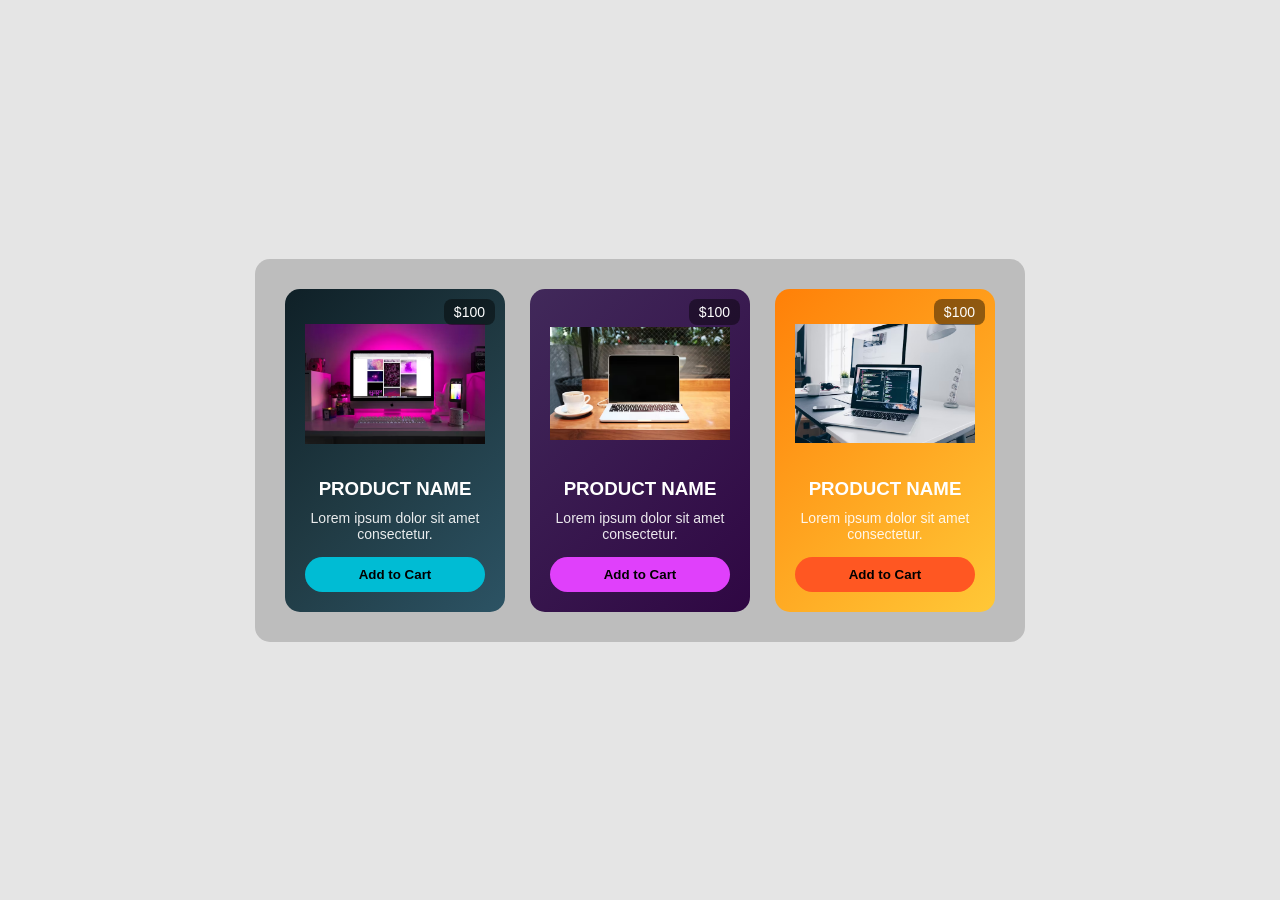
<file: daily 2/demo2/index.html>
<!DOCTYPE html>
<html lang="en">
  <head>
    <meta charset="UTF-8" />
    <meta name="viewport" content="width=device-width, initial-scale=1.0" />
    <title>Product Cards</title>
    <link rel="stylesheet" href="style.css" />
  </head>
  <body>
    <main class="container">
      <div class="box">
        <div class="card blue">
          <span class="price">$100</span>
          <img src="photo-1547082299-de196ea013d6.avif" alt="" />
          <h3>PRODUCT NAME</h3>
          <p>Lorem ipsum dolor sit amet consectetur.</p>
          <button>Add to Cart</button>
        </div>

        <div class="card purple">
          <span class="price">$100</span>
          <img src="photo-1484788984921-03950022c9ef.avif" alt="" />
          <h3>PRODUCT NAME</h3>
          <p>Lorem ipsum dolor sit amet consectetur.</p>
          <button>Add to Cart</button>
        </div>

        <div class="card orange">
          <span class="price">$100</span>
          <img src="photo-1498050108023-c5249f4df085.avif" alt="" />
          <h3>PRODUCT NAME</h3>
          <p>Lorem ipsum dolor sit amet consectetur.</p>
          <button>Add to Cart</button>
        </div>
      </div>
    </main>
  </body>
</html>
</file>
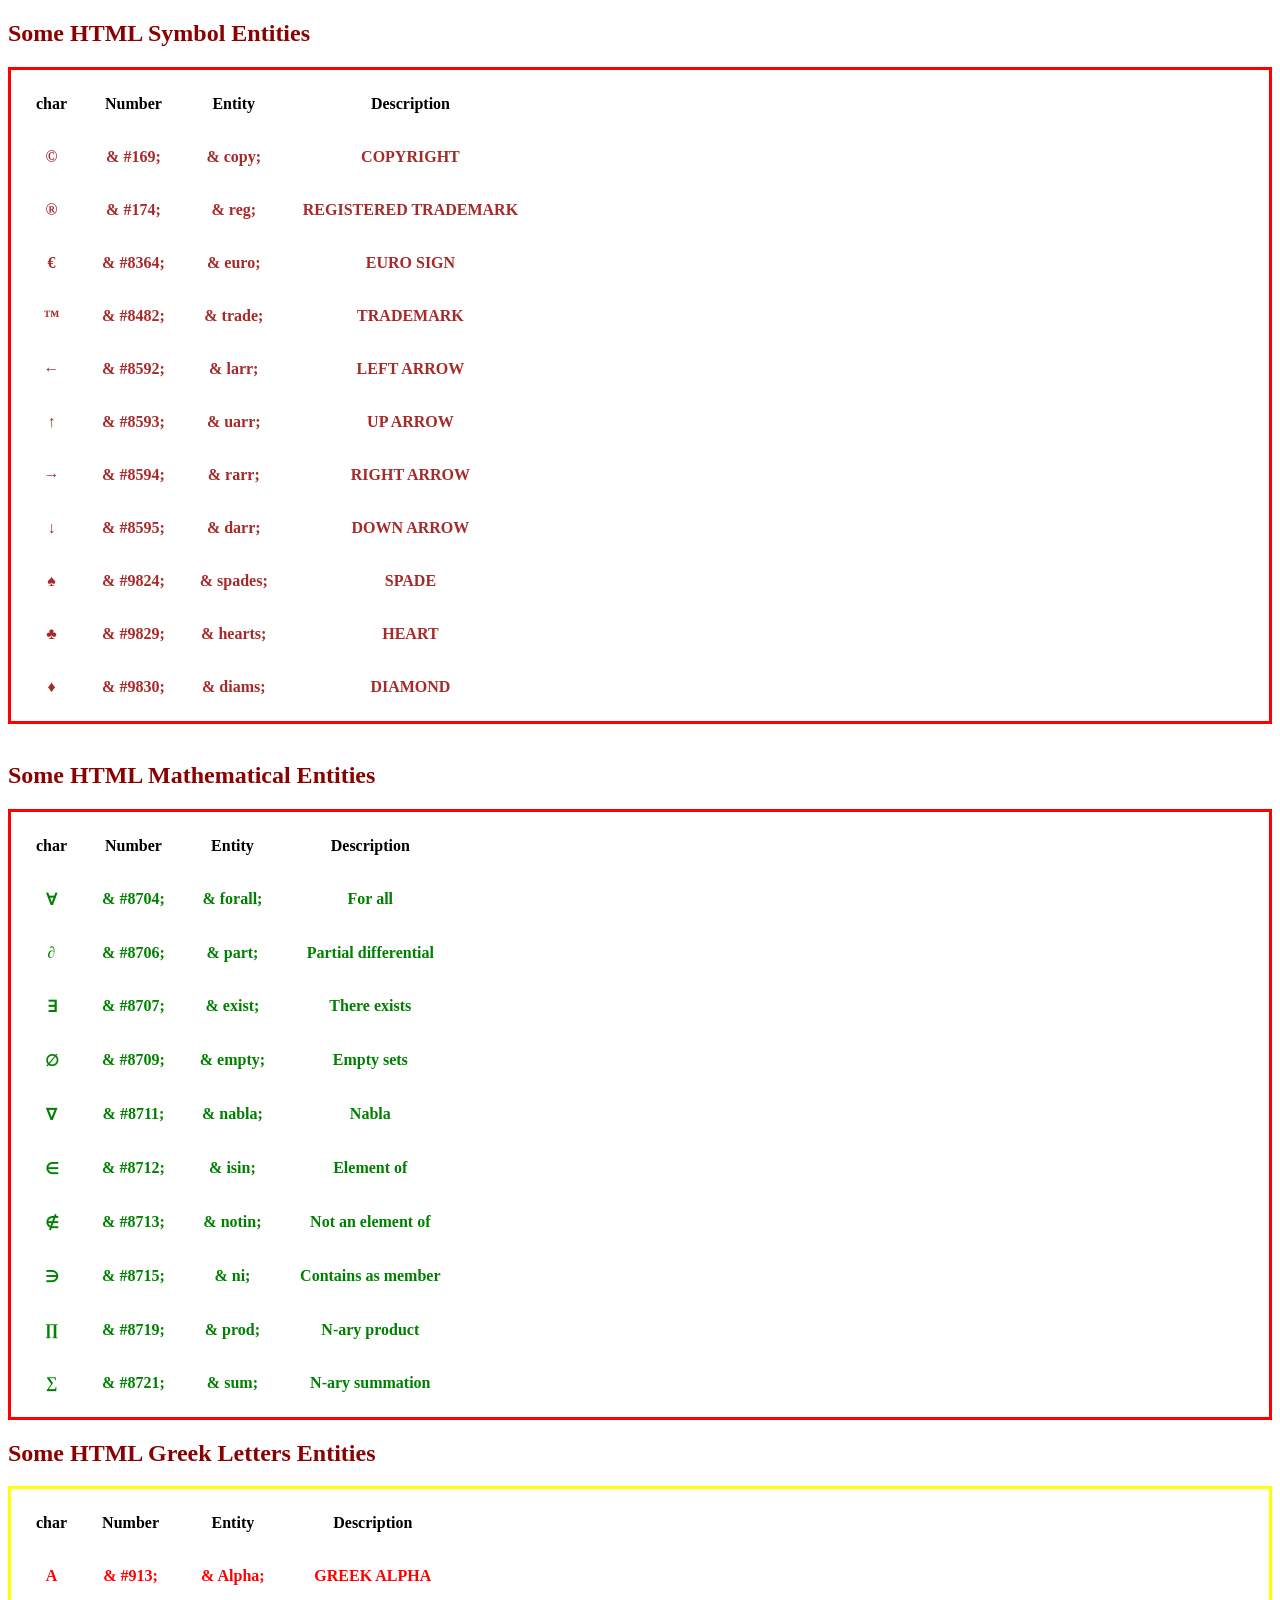
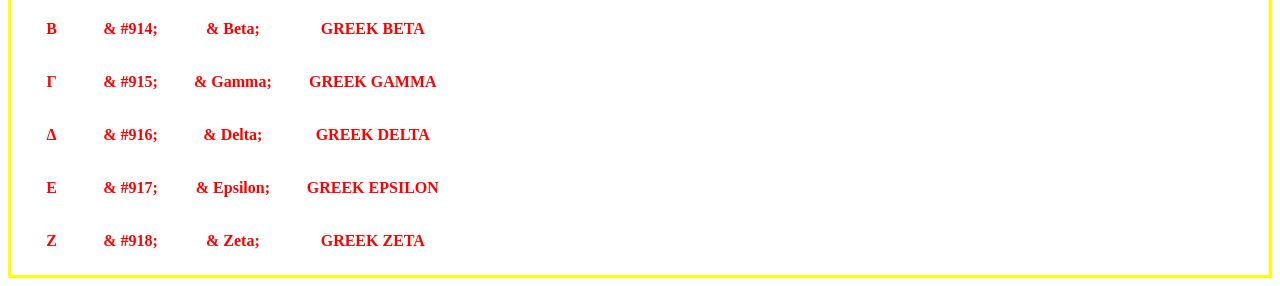
<file: daily/4 oct/index.html>
<!DOCTYPE html>
<html lang="en">
<head>
    <meta charset="UTF-8">
    <meta name="viewport" content="width=device-width, initial-scale=1.0">
    <title>Assignment-4</title>
</head>
    <body>
        <h2 style="color:darkred">Some HTML Symbol Entities</h2>
        <div style="border: 3px solid red" >
            <table cellspacing="15px" cellpadding="10px">
                <thead>
                    <tr>
                        <th>char</th>
                        <th>Number</th>
                        <th>Entity</th>
                        <th>Description</th>
                    </tr>
                </thead>
                <tbody>
                    <tr style="color: brown;">
                        <th>©</th>
                        <th>& #169;</th>
                        <th>& copy;</th>
                        <th>COPYRIGHT</th>
                    </tr>
                    <tr style="color: brown;">
                        <th>®</th>
                        <th>& #174;</th>
                        <th>& reg;</th>
                        <th>REGISTERED TRADEMARK</th>
                    </tr>
                    <tr style="color:brown">
                        <th>€</th>
                        <th>& #8364;</th>
                        <th>& euro;</th>
                        <th>EURO SIGN</th>
                    </tr>
                    <tr style="color: brown;">
                        <th>™</th>
                        <th>& #8482;</th>
                        <th>& trade;</th>
                        <th>TRADEMARK</th>
                    </tr>
                    <tr style="color: brown;">
                        <th>←</th>
                        <th>& #8592;</th>
                        <th>& larr;</th>
                        <th>LEFT ARROW</th>
                    </tr>
                    <tr style="color: brown;">
                        <th>↑</th>
                        <th>& #8593;</th>
                        <th>& uarr;</th>
                        <th>UP ARROW</th>
                    </tr>
                    <tr style="color: brown;">
                        <th>→</th>
                        <th>& #8594;</th>
                        <th>& rarr;</th>
                        <th>RIGHT ARROW</th>
                    </tr>
                    <tr style="color: brown;">
                        <th>↓</th>
                        <th>& #8595;</th>
                        <th>& darr;</th>
                        <th>DOWN ARROW</th>
                    </tr>
                    <tr style="color: brown;">
                        <th>♠</th>
                        <th>& #9824;</th>
                        <th>& spades;</th>
                        <th>SPADE</th>
                    </tr>
                    <tr style="color: brown;">
                        <th>♣</th>
                        <th>& #9829;</th>
                        <th>& hearts;</th>
                        <th>HEART</th>
                    </tr>
                    <tr style="color: brown;">
                        <th>♦</th>
                        <th>& #9830;</th>
                        <th>& diams;</th>
                        <th>DIAMOND</th>
                    </tr>
                </tbody>
            </table>
        </div>
        <br />
        <h2 style="color:darkred">Some HTML Mathematical Entities</h2>
        <div style="border: 3px solid red">
            <table cellspacing="15px" cellpadding="10px">
                <thead>
                    <tr>
                        <th>char</th>
                        <th>Number</th>
                        <th>Entity</th>
                        <th>Description</th>
                    </tr>
                </thead>
                <tr style="color:green">
                    <th>∀</th>
                    <th>& #8704;</th>
                    <th>& forall;</th>
                    <th>For all</th>
                </tr>
                <tr style="color:green">
                    <th>∂</th>
                    <th>& #8706;</th>
                    <th>& part;</th>
                    <th>Partial differential</th>
                </tr>
                <tr style="color:green">
                    <th>∃</th>
                    <th>& #8707;</th>
                    <th>& exist;</th>
                    <th>There exists</th>
                </tr>
                <tr style="color:green">
                    <th>∅</th>
                    <th>& #8709;</th>
                    <th>& empty;</th>
                    <th>Empty sets</th>
                </tr>
                <tr style="color:green">
                    <th>∇</th>
                    <th>& #8711;</th>
                    <th>& nabla;</th>
                    <th>Nabla</th>
                </tr>
                <tr style="color:green">
                    <th>∈</th>
                    <th>& #8712;</th>
                    <th>& isin;</th>
                    <th>Element of</th>
                </tr>
                <tr style="color:green">
                    <th>∉</th>
                    <th>& #8713;</th>
                    <th>& notin;</th>
                    <th>Not an element of</th>
                </tr>
                <tr style="color:green">
                    <th>∋</th>
                    <th>& #8715;</th>
                    <th>& ni;</th>
                    <th>Contains as member</th>
                </tr>
                <tr style="color:green">
                    <th>∏</th>
                    <th>& #8719;</th>
                    <th>& prod;</th>
                    <th>N-ary product</th>
                </tr>
                <tr style="color:green">
                    <th>∑</th>
                    <th>& #8721;</th>
                    <th>& sum;</th>
                    <th>N-ary summation</th>
                </tr>
            </table>
        </div>
        <h2 style="color:darkred">Some HTML Greek Letters Entities</h2>
        <div style="border: 3px solid yellow">
            <table cellspacing="15px" cellpadding="10px">
                <thead>
                    <tr>
                        <th>char</th>
                        <th>Number</th>
                        <th>Entity</th>
                        <th>Description</th>
                    </tr>
                </thead>
                <tr style="color:red">
                    <th>Α</th>
                    <th>& #913;</th>
                    <th>& Alpha;</th>
                    <th>GREEK ALPHA</th>
                </tr>
                <tr style="color:red">
                    <th>Β</th>
                    <th>& #914;</th>
                    <th>& Beta;</th>
                    <th>GREEK BETA</th>
                </tr>
                <tr style="color:red">
                    <th>Γ</th>
                    <th>& #915;</th>
                    <th>& Gamma;</th>
                    <th>GREEK GAMMA</th>
                </tr>
                <tr style="color:red">
                    <th>Δ</th>
                    <th>& #916;</th>
                    <th>& Delta;</th>
                    <th>GREEK DELTA</th>
                </tr>
                <tr style="color:red">
                    <th>Ε</th>
                    <th>& #917;</th>
                    <th>& Epsilon;</th>
                    <th>GREEK EPSILON</th>
                </tr>
                <tr style="color:red">
                    <th>Ζ</th>
                    <th>& #918;</th>
                    <th>& Zeta;</th>
                    <th>GREEK ZETA</th>
                </tr>
            </table>
        </div>
</body>
</html>
</file>
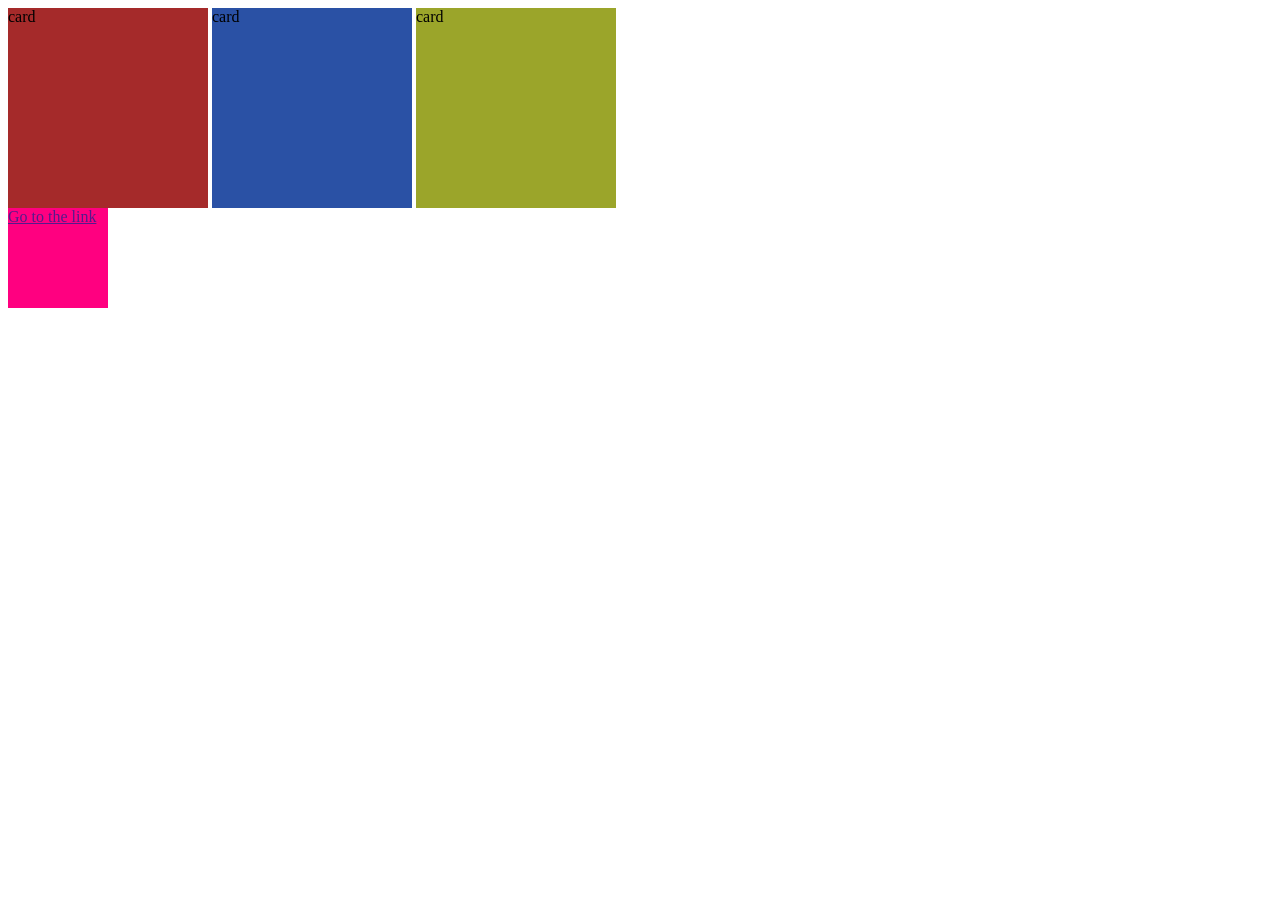
<file: daily/day3/index.html>
<!DOCTYPE html>
<html lang="en">
<head>
    <meta charset="UTF-8">
    <meta name="viewport" content="width=device-width, initial-scale=1.0">
    <title>Document</title>
    <link rel="stylesheet" href="./style.css">
</head>
<body>
    <div class="main">
       <div class="card1">card</div>
       <div class="card2">card</div>
       <div class="card3">card</div>
    </div>
    <a href="">Go to the link</a>
</body>
</html>
</file>
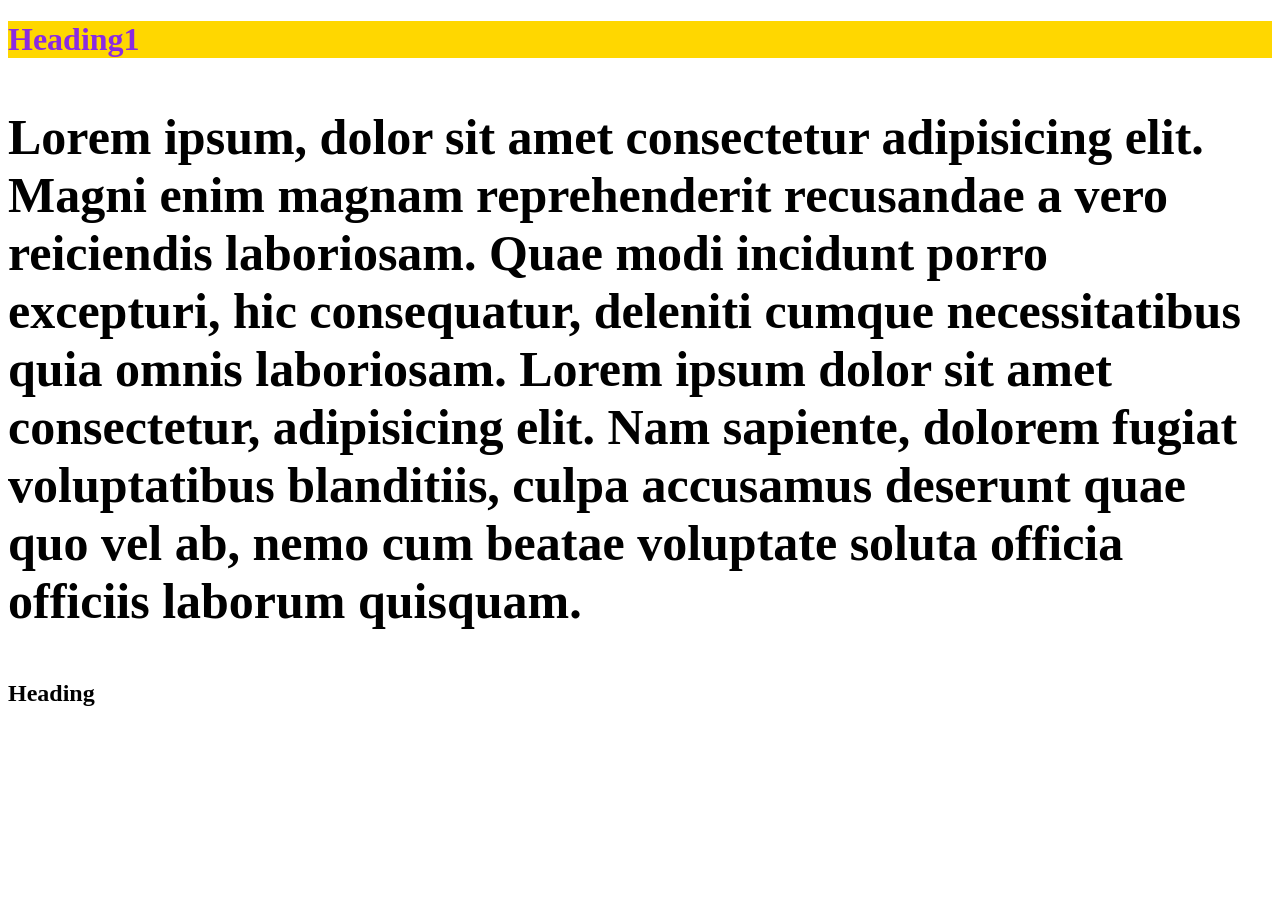
<file: daily/day1/day1.html>
<!DOCTYPE html>
<html lang="en">
  <head>
    <meta charset="UTF-8" />
    <meta name="viewport" content="width=device-width, initial-scale=1.0" />
    <title>Document</title>
    <link rel="stylesheet" href="./style.css">
    <!-- <style>
        p{
            color: red;
            background-color: black;
        }
    </style> -->
  </head>
  <body>
    <h1 style="color: blueviolet; background-color: gold">Heading1</h1>
    <p id="param">
      Lorem ipsum, dolor sit amet consectetur adipisicing elit. Magni enim
      magnam reprehenderit recusandae a vero reiciendis laboriosam. Quae modi
      incidunt porro excepturi, hic consequatur, deleniti cumque necessitatibus
      quia omnis laboriosam. Lorem ipsum dolor sit amet consectetur, adipisicing
      elit. Nam sapiente, dolorem fugiat voluptatibus blanditiis, culpa
      accusamus deserunt quae quo vel ab, nemo cum beatae voluptate soluta
      officia officiis laborum quisquam.
    </p>
    <h2 class="cl1">Heading</h2>
  </body>
</html>
</file>
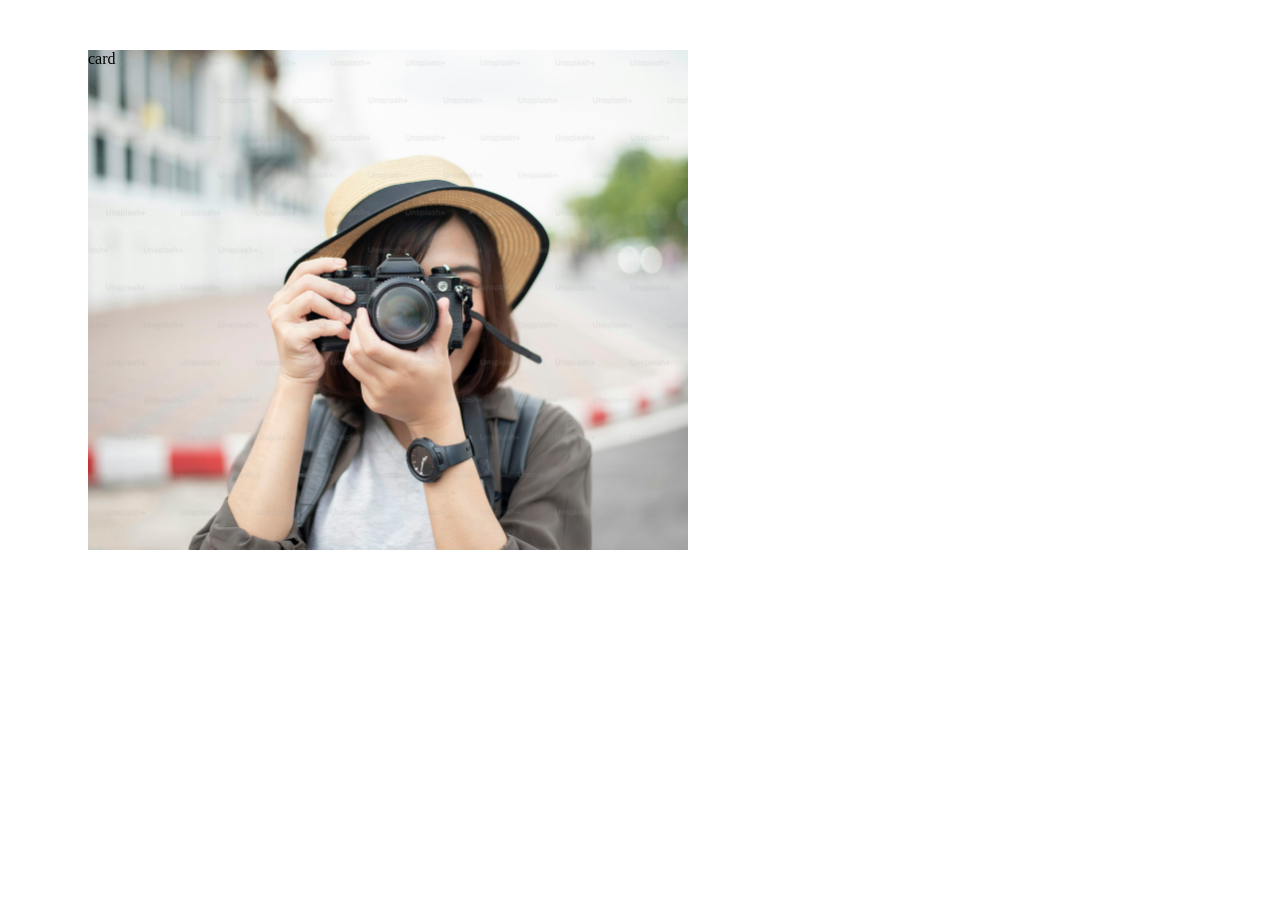
<file: daily/Day2/Day2.html>
<!DOCTYPE html>
<html lang="en">
  <head>
    <meta charset="UTF-8" />
    <meta name="viewport" content="width=device-width, initial-scale=1.0" />
    <title>Document</title>
    <link rel="stylesheet" href="./style2.css" />
  </head>
  <body>
    <!-- letter spacing -->
    <!-- <p>
      Lorem ipsum dolor sit amet consectetur, adipisicing elit. Vitae facere,
      dolorem, ad deleniti modi repellat accusamus ipsam, quos voluptatum
      aliquid rem veniam voluptatem mollitia porro ratione quod. Ipsum,
      explicabo aliquam!
    </p> -->
   
<div>
  card
</div>

  </body>
</html>
</file>
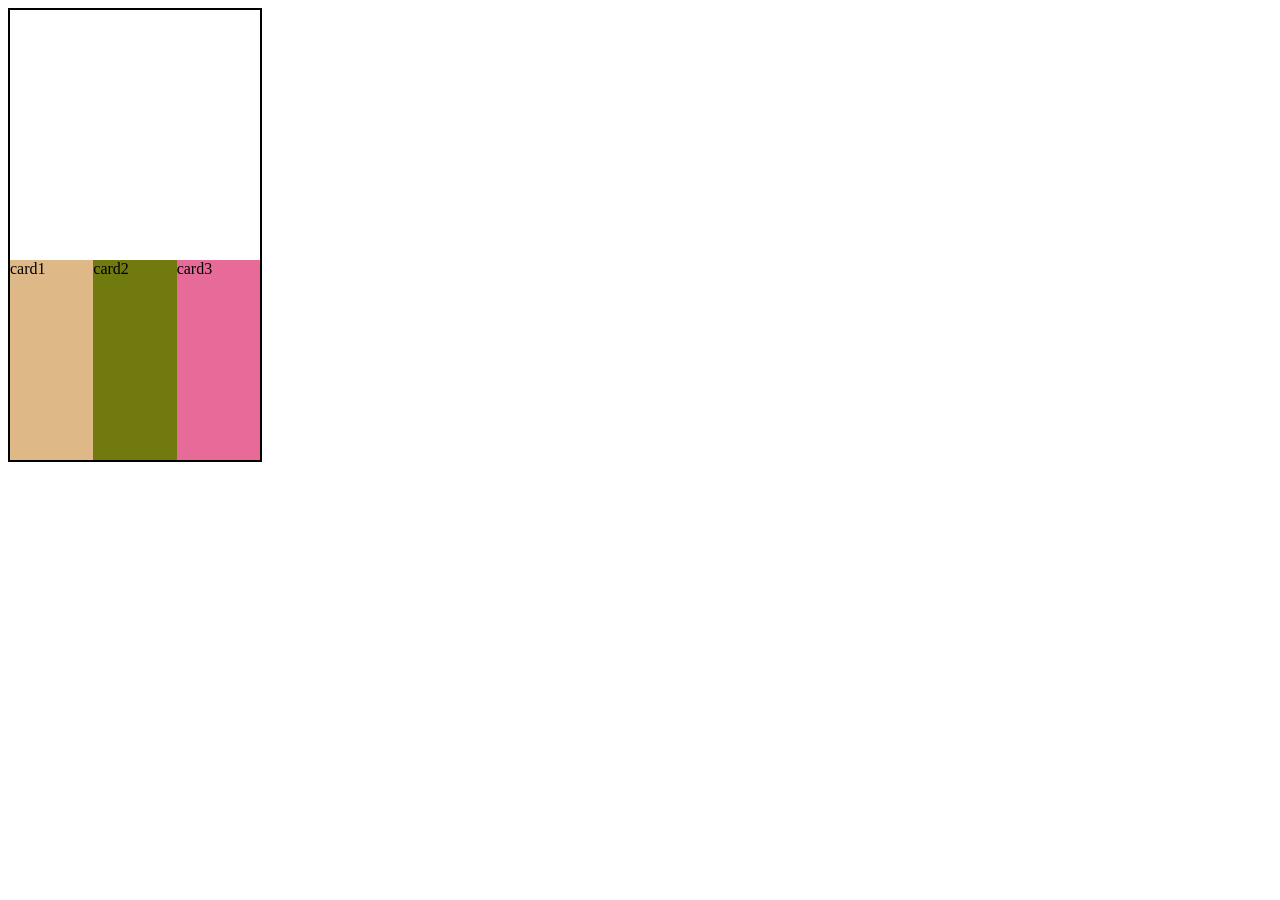
<file: daily/day3/index2.html>
<!DOCTYPE html>
<html lang="en">
<head>
    <meta charset="UTF-8">
    <meta name="viewport" content="width=device-width, initial-scale=1.0">
    <title>Display-flex</title>
    <link rel="stylesheet" href="./style2.css">
</head>
<body>
    <div class="main">
    <div class="card1">card1</div>
    <div class="card2">card2</div>
    <div class="card3">card3</div>
    </div>
</body>
</html>
</file>
<file: daily 2/demo2/style.css>
* {
    margin: 0;
    padding: 0;
    box-sizing: border-box;
    font-family: Arial, sans-serif;
}

.container {
    display: flex;
    justify-content: center;
    align-items: center;
    height: 100vh;
    background: #e5e5e5;
}


.box {
    display: flex;
    gap: 25px;
    padding: 30px;
    background: #bdbdbd;
    border-radius: 15px;
}


.card {
    position: relative;
    width: 220px;
    padding: 20px;
    border-radius: 15px;
    color: white;
    text-align: center;
}

.price {
    position: absolute;
    top: 10px;
    right: 10px;
    background: #00000070;
    padding: 5px 10px;
    border-radius: 8px;
    font-size: 14px;
}


.card img {
    width: 100%;
    height: 150px;
    object-fit: contain;
    margin-bottom: 15px;
}


.card h3 {
    margin-bottom: 10px;
}

.card p {
    font-size: 14px;
    opacity: 0.9;
    margin-bottom: 15px;
}


.card button {
    padding: 10px;
    border: none;
    width: 100%;
    border-radius: 20px;
    cursor: pointer;
    font-weight: bold;
}


.blue {
    background: linear-gradient(135deg, #0f2027, #203a43, #2c5364);
}
.blue button {
    background: #00bcd4;
}

.purple {
    background: linear-gradient(135deg, #41295a, #2F0743);
}
.purple button {
    background: #e040fb;
}

.orange {
    background: linear-gradient(135deg, #ff8008, #ffc837);
}
.orange button {
    background: #ff5722;
}
</file>
<file: daily/day3/style.css>
.card1 {
    display: inline-block;
    height: 200px;
     width: 200px;
     background-color: rgb(165, 42, 42);
}
.card2 {
    display: inline-block;
    height: 200px;
     width: 200px;
     background-color: rgb(42, 81, 165);
}   
.card3 {
    display: inline-block;
    height: 200px;
     width: 200px;
     background-color: rgb(155, 165, 42);
}

a {
    display: block;
    width: 100px;
    height: 100px;
    background-color: rgb(255, 0, 128);
}
</file>
<file: daily/day1/style.css>
/* *{
    background-color: brown;
}



h2{
    color: green;
 } */

/* #param{
    background-color: gray ;
}

.cl1{
    color: aqua;
} */


/* p {
    font-family: 'Courier New', Courier, monospace;
    font-style: italic;
} */
 p {
    font-weight: 900;
    font-size: 50px;
 }
</file>
<file: daily/Day2/style2.css>
p {
  /* letter spacing */

  /* letter-spacing: 20px; */

  /* world spacing */
  word-spacing: 30px;
}
div {
  background-color: yellowgreen;
  height: 500px;
  width: 600px;
  margin: 50px 80px;
  background-image: url(./img.jpeg);
  background-position: center;
  background-repeat: no-repeat;
  background-size: cover;
  /* for margine */
  /* margin: 50px 80px; */
  /* for padding */
  /* padding: 50px; */
  /* for border */
  /* border: 5px solid red; */
  /* border: 5px dotted red; */
  /* border: 5px double red; */
  /* border: 5px dashed red; */
  /* border: 5px inset red; */
  /* border: 5px none red; */
  /* border: 5px hidden red; */
  /* border: 5px dotted red; */
  /* for border radius */
  /* border-radius: 50px 80px 100px;  */
  /* border-radius: 50%; */
  
}
</file>
<file: daily/day3/style2.css>
.main {
    /* display-flax property.......... */
    display: flex;
    /* flex direction property ........*/
    /* flex-direction: row-reverse; */
    /* flex-direction: column-reverse; */


    /*for justify content property........*/
    /* justify-content: start; */
    /* justify-content: end; */
    /* justify-content: space-between; */
    /* justify-content: space-around; */
    /* justify-content: space-evenly; */

    /* flex wrap property.......... */
    /* flex-wrap: wrap; */

    width: 250px;
    height: 450px;
    border: 2px solid black;

  /* align items propertys............ */
    /* align-items: center; */
    align-items: end;
}
.card1 {
    height: 200px;
    width: 200px;
    background-color:rgb(222, 184, 135);
}

.card2 {
    height: 200px;
    width: 200px;
    background-color:rgb(112, 122, 15);
}

.card3 {
    height: 200px;
    width: 200px;
    background-color:rgb(231, 107, 153);
}
</file>
